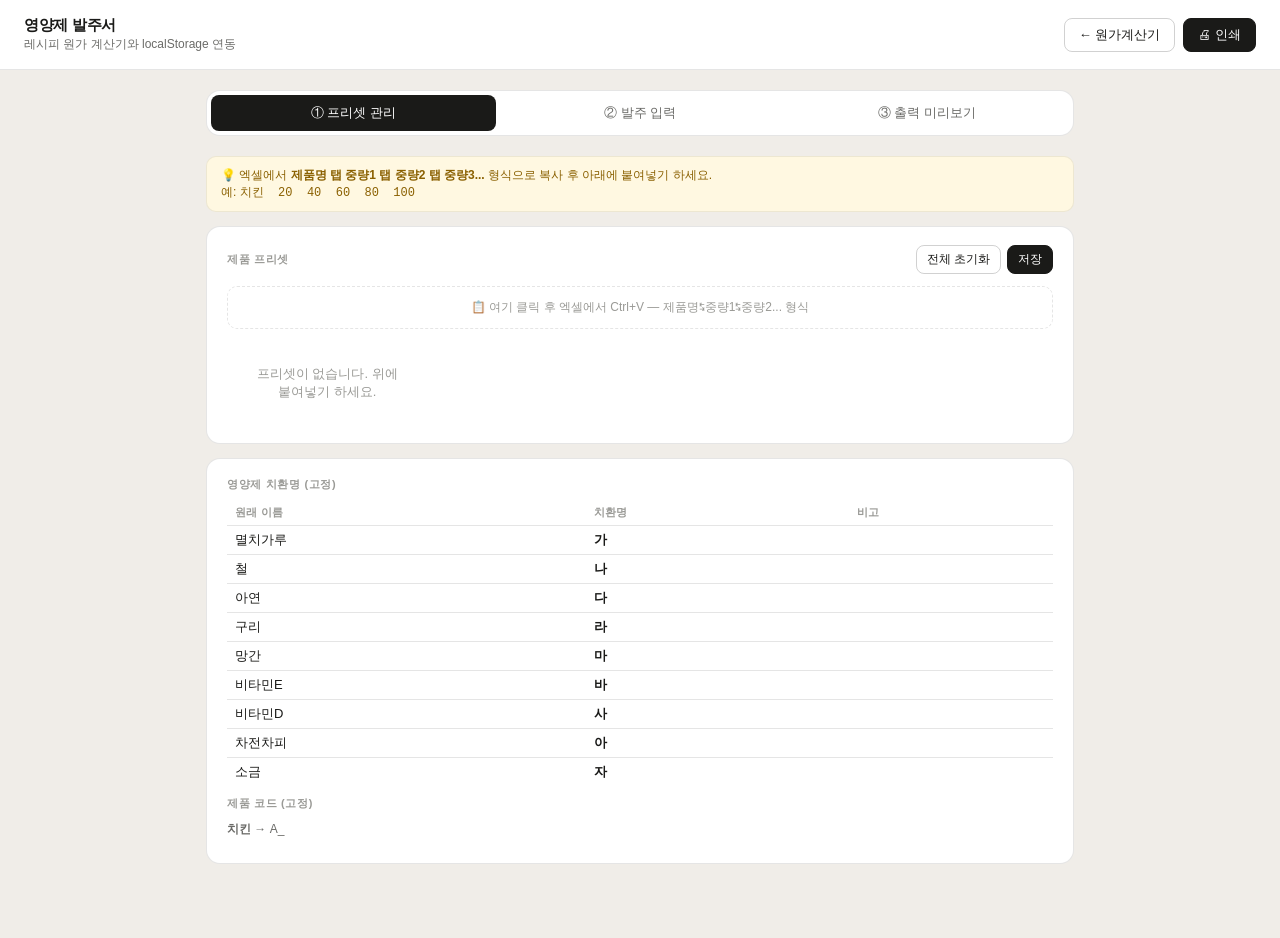
<file: order.html>
<!DOCTYPE html>
<html lang="ko">
<head>
<meta charset="UTF-8">
<meta name="viewport" content="width=device-width, initial-scale=1.0">
<title>영양제 발주서</title>
<style>
  :root {
    --bg:#ffffff;--bg2:#f7f6f3;--bg3:#f0ede8;
    --text:#1a1a18;--text2:#6b6b68;--text3:#9a9a96;
    --border:rgba(0,0,0,0.1);--border2:rgba(0,0,0,0.18);
    --accent:#1a1a18;--accent-text:#ffffff;
    --success-bg:#e8f5ec;--success-text:#1a6e35;
    --warn-bg:#fff8e1;--warn-text:#8a6000;
    --radius:10px;--radius-lg:14px;
  }
  @media(prefers-color-scheme:dark){
    :root{
      --bg:#1c1c1a;--bg2:#252523;--bg3:#2e2e2b;
      --text:#f0ede8;--text2:#a0a09c;--text3:#6a6a66;
      --border:rgba(255,255,255,0.1);--border2:rgba(255,255,255,0.18);
      --accent:#f0ede8;--accent-text:#1c1c1a;
      --success-bg:#0a2e18;--success-text:#4acf7a;
      --warn-bg:#2e2200;--warn-text:#f0c040;
    }
  }
  *{box-sizing:border-box;margin:0;padding:0}
  body{font-family:'Apple SD Gothic Neo','Noto Sans KR',-apple-system,BlinkMacSystemFont,sans-serif;background:var(--bg3);color:var(--text);font-size:14px;min-height:100vh}
  .app-header{background:var(--bg);border-bottom:0.5px solid var(--border);padding:16px 24px;display:flex;align-items:center;justify-content:space-between;position:sticky;top:0;z-index:100}
  .app-title{font-size:15px;font-weight:600;letter-spacing:-.02em}
  .app-sub{font-size:12px;color:var(--text2);margin-top:1px}
  .header-btns{display:flex;gap:8px;align-items:center}
  .btn{padding:7px 14px;border-radius:8px;font-size:13px;cursor:pointer;border:0.5px solid var(--border2);background:transparent;color:var(--text);font-family:inherit}
  .btn:hover{background:var(--bg2)}
  .btn-primary{background:var(--accent);color:var(--accent-text);border-color:var(--accent)}
  .btn-primary:hover{opacity:.85}
  .btn-sm{padding:5px 10px;font-size:12px}
  .btn-danger{color:#c0392b;border-color:rgba(192,57,43,.3)}
  .container{max-width:900px;margin:0 auto;padding:20px 16px 60px}
  .tab-bar{display:flex;background:var(--bg);border:0.5px solid var(--border);border-radius:var(--radius-lg);padding:4px;margin-bottom:20px;gap:2px}
  .tab{flex:1;padding:9px 12px;text-align:center;cursor:pointer;font-size:13px;font-weight:500;color:var(--text2);border-radius:8px;transition:all .15s;user-select:none}
  .tab.active{background:var(--accent);color:var(--accent-text)}
  .card{background:var(--bg);border:0.5px solid var(--border);border-radius:var(--radius-lg);padding:18px 20px;margin-bottom:14px}
  .slabel{font-size:11px;font-weight:600;color:var(--text3);text-transform:uppercase;letter-spacing:.06em;margin-bottom:8px;margin-top:14px}
  .slabel:first-child{margin-top:0}
  table{width:100%;border-collapse:collapse}
  th{font-size:11px;font-weight:600;color:var(--text3);text-align:left;padding:5px 8px;border-bottom:0.5px solid var(--border);letter-spacing:.03em}
  td{padding:5px 8px;border-bottom:0.5px solid var(--border);vertical-align:middle;font-size:13px}
  tr:last-child td{border-bottom:none}
  td input[type="text"],td input[type="number"]{width:100%;background:transparent;border:none;font-size:13px;color:var(--text);outline:none;padding:3px 4px;border-radius:4px;font-family:inherit}
  td input:focus{background:var(--bg2)}
  td input[type="number"]{text-align:right}
  td input[type="checkbox"]{width:15px;height:15px;cursor:pointer;accent-color:var(--accent)}
  .add-row{display:inline-flex;align-items:center;gap:5px;font-size:12px;color:var(--text2);cursor:pointer;padding:6px 4px;border-radius:6px;margin-top:4px}
  .add-row:hover{color:var(--text)}
  .toast{position:fixed;bottom:30px;left:50%;transform:translateX(-50%);background:var(--accent);color:var(--accent-text);padding:10px 22px;border-radius:20px;font-size:13px;font-weight:500;opacity:0;pointer-events:none;transition:opacity .3s;z-index:999;white-space:nowrap}
  .toast.show{opacity:1}
  .empty{color:var(--text3);font-size:13px;padding:24px;text-align:center}
  .info-box{background:var(--warn-bg);color:var(--warn-text);border-radius:var(--radius);padding:10px 14px;font-size:12px;margin-bottom:14px;border:0.5px solid rgba(0,0,0,0.07)}
  .badge{display:inline-block;font-size:11px;padding:2px 8px;border-radius:10px;font-weight:600;background:var(--bg2);color:var(--text2);border:0.5px solid var(--border2)}
  .badge-eggshell{background:#fff3cd;color:#856404;border-color:rgba(133,100,4,.2)}
  select{background:var(--bg2);border:0.5px solid var(--border2);border-radius:8px;color:var(--text);font-size:13px;font-family:inherit;padding:6px 10px;cursor:pointer;outline:none}
  select:focus{border-color:var(--accent)}
  .section-row{display:flex;align-items:center;justify-content:space-between;margin-bottom:12px}
  .paste-zone{border:1.5px dashed var(--border);border-radius:var(--radius);padding:12px;margin-top:8px;font-size:12px;color:var(--text3);text-align:center;cursor:pointer;transition:border-color .15s,background .15s}
  .paste-zone:hover,.paste-zone.drag{border-color:var(--accent);background:var(--bg2);color:var(--text2)}
  .preset-grid{display:grid;grid-template-columns:repeat(auto-fill,minmax(200px,1fr));gap:8px;margin-top:8px}
  .preset-card{background:var(--bg2);border:0.5px solid var(--border);border-radius:var(--radius);padding:10px 12px}
  .preset-card-name{font-size:13px;font-weight:600;margin-bottom:6px;display:flex;align-items:center;justify-content:space-between}
  .preset-weights{font-size:11px;color:var(--text2);line-height:1.6}

  /* ── 발주 입력 탭 ── */
  .order-product-row{background:var(--bg2);border-radius:var(--radius);padding:12px 14px;margin-bottom:10px;border:0.5px solid var(--border)}
  .order-product-header{display:flex;align-items:center;gap:10px;margin-bottom:10px}
  .order-product-name{font-size:14px;font-weight:600}
  .order-sup-grid{display:grid;grid-template-columns:repeat(auto-fill,minmax(160px,1fr));gap:6px}
  .order-sup-item{display:flex;align-items:center;gap:6px;background:var(--bg);border:0.5px solid var(--border);border-radius:7px;padding:6px 8px}
  .order-sup-label{font-size:12px;flex:1}
  .order-sup-input{width:60px;text-align:right;background:transparent;border:none;font-size:13px;font-weight:600;color:var(--text);outline:none;font-family:inherit;padding:0}
  .order-sup-input:focus{background:var(--bg2);border-radius:4px;padding:1px 4px}
  .order-sup-unit{font-size:11px;color:var(--text3)}

  /* ── 인쇄 스타일 ── */
  @media print {
    body{background:white;color:black;font-size:10pt}
    .no-print{display:none!important}
    .print-only{display:block!important}
    .app-header,.tab-bar,.container > .card:not(.print-target){display:none}
    .container{max-width:100%;padding:0;margin:0}
    .print-wrapper{display:block!important;padding:8mm 10mm}
    .print-section{page-break-after:always}
    .print-section:last-child{page-break-after:avoid}
  }
  .print-wrapper{display:none}
  .print-only{display:none}

  /* ── 인쇄 미리보기 공통 ── */
  .preview-box{background:white;color:#111;border:1px solid #ccc;border-radius:6px;padding:12px 14px;font-family:'Apple SD Gothic Neo','Noto Sans KR',sans-serif}
  .preview-title{font-size:13px;font-weight:700;margin-bottom:8px;border-bottom:1.5px solid #111;padding-bottom:4px}
  .preview-sub{font-size:10px;color:#555;margin-bottom:10px}
  .pv-table{width:100%;border-collapse:collapse;font-size:10px}
  .pv-table th{background:#f0f0f0;font-weight:700;padding:3px 5px;border:0.5px solid #bbb;text-align:center;font-size:9px}
  .pv-table td{padding:3px 5px;border:0.5px solid #bbb;text-align:center;vertical-align:middle}
  .pv-table td.left{text-align:left}
  .pv-table tr:nth-child(even) td{background:#fafafa}
  .eg-list{font-size:10px;line-height:1.9}
  .eg-list span{display:inline-block;margin-right:12px}
  .preview-section{margin-bottom:16px}
</style>
</head>
<body>

<header class="app-header no-print">
  <div>
    <div class="app-title">영양제 발주서</div>
    <div class="app-sub">레시피 원가 계산기와 localStorage 연동</div>
  </div>
  <div class="header-btns">
    <button class="btn" onclick="location.href='index.html'">← 원가계산기</button>
    <button class="btn btn-primary" onclick="window.print()">🖨 인쇄</button>
  </div>
</header>

<div class="container">
  <div class="tab-bar no-print" id="tabBar">
    <div class="tab active" data-tab="preset">① 프리셋 관리</div>
    <div class="tab" data-tab="order">② 발주 입력</div>
    <div class="tab" data-tab="preview">③ 출력 미리보기</div>
  </div>

  <!-- ① 프리셋 관리 탭 -->
  <div id="tab-preset">
    <div class="info-box">
      💡 엑셀에서 <b>제품명 탭 중량1 탭 중량2 탭 중량3...</b> 형식으로 복사 후 아래에 붙여넣기 하세요.<br>
      예: <code>치킨&nbsp;&nbsp;20&nbsp;&nbsp;40&nbsp;&nbsp;60&nbsp;&nbsp;80&nbsp;&nbsp;100</code>
    </div>

    <div class="card">
      <div class="section-row">
        <div class="slabel" style="margin:0">제품 프리셋</div>
        <div style="display:flex;gap:6px">
          <button class="btn btn-sm" onclick="clearAllPresets()">전체 초기화</button>
          <button class="btn btn-sm btn-primary" onclick="savePresets()">저장</button>
        </div>
      </div>

      <div class="paste-zone" id="pasteZone" tabindex="0">
        📋 여기 클릭 후 엑셀에서 Ctrl+V — 제품명↹중량1↹중량2... 형식
      </div>

      <div id="presetGrid" class="preset-grid" style="margin-top:12px"></div>
    </div>

    <div class="card">
      <div class="slabel">영양제 치환명 (고정)</div>
      <table>
        <thead><tr><th>원래 이름</th><th>치환명</th><th>비고</th></tr></thead>
        <tbody id="supMapTable"></tbody>
      </table>
      <div style="margin-top:10px">
        <div class="slabel">제품 코드 (고정)</div>
        <div style="font-size:12px;color:var(--text2);line-height:1.8" id="productCodeDesc"></div>
      </div>
    </div>
  </div>

  <!-- ② 발주 입력 탭 -->
  <div id="tab-order" style="display:none">
    <div class="card">
      <div class="section-row">
        <div class="slabel" style="margin:0">부족한 영양제 입력</div>
        <button class="btn btn-sm btn-primary" onclick="generatePreview()">→ 출력 미리보기 생성</button>
      </div>
      <div style="font-size:12px;color:var(--text2);margin-bottom:14px">
        제품별로 부족한 영양제 수량을 입력하세요. 0이면 출력에서 제외됩니다.
      </div>
      <div id="orderArea"></div>
      <div style="margin-top:12px;text-align:right">
        <button class="btn btn-primary" onclick="generatePreview()">→ 출력 미리보기 생성</button>
      </div>
    </div>
  </div>

  <!-- ③ 출력 미리보기 탭 -->
  <div id="tab-preview" style="display:none">
    <div class="card no-print" style="margin-bottom:14px">
      <div style="display:flex;align-items:center;justify-content:space-between">
        <div>
          <div style="font-size:14px;font-weight:600">출력 미리보기</div>
          <div style="font-size:12px;color:var(--text2);margin-top:2px">인쇄 버튼을 누르면 이 내용이 출력됩니다</div>
        </div>
        <button class="btn btn-primary" onclick="window.print()">🖨 인쇄</button>
      </div>
    </div>
    <div id="previewArea"></div>
  </div>
</div>

<!-- 실제 인쇄 영역 (화면에서 숨김, 인쇄시 표시) -->
<div class="print-wrapper" id="printWrapper"></div>

<div class="toast" id="toast"></div>

<script>
// ──────────────────────────────────────────────
// 고정 설정값
// ──────────────────────────────────────────────

// 영양제 치환명: 레시피에 입력된 영양제명 → 치환 코드
const SUP_MAP = {
  '멸치가루': '가',
  '철':       '나',
  '아연':     '다',
  '구리':     '라',
  '망간':     '마',
  '비타민E':  '바',
  '비타민D':  '사',
  '차전차피': '아',
  '소금':     '자',
};

// 난각분 영양제명 (이 이름은 별도 목록으로 분리됨)
const EGGSHELL_NAME = '난각분';

// 제품 코드: 제품명 → 코드 prefix
// 치킨:A, 오리:B, ... 필요에 따라 추가
const PRODUCT_CODE_PREFIX = {
  '치킨': 'A',
  // '오리': 'B',
  // '연어': 'C',
};

// ──────────────────────────────────────────────
// state
// ──────────────────────────────────────────────
let presets = {}; // { 제품명: [20, 40, 60, ...] }
let orderData = {}; // { 제품명: { 중량: { 영양제명: 수량 } } }

function uid() { return Math.random().toString(36).slice(2, 9); }
function esc(s) { return String(s||'').replace(/&/g,'&amp;').replace(/"/g,'&quot;').replace(/</g,'&lt;').replace(/>/g,'&gt;'); }
function showToast(msg) { const t=document.getElementById('toast'); t.textContent=msg; t.classList.add('show'); setTimeout(()=>t.classList.remove('show'),2500); }

// ──────────────────────────────────────────────
// localStorage 연동
// ──────────────────────────────────────────────
function loadFromStorage() {
  // 원가계산기 데이터 (레시피 영양제 목록 참조용)
  try {
    const d = JSON.parse(localStorage.getItem('rcd6') || '{}');
    window.recipeState = d;
  } catch(e) { window.recipeState = {}; }

  // 발주서 자체 데이터
  try {
    const d = JSON.parse(localStorage.getItem('order_data') || '{}');
    presets = d.presets || {};
    orderData = d.orderData || {};
  } catch(e) {}
}

function savePresets() {
  const d = JSON.parse(localStorage.getItem('order_data') || '{}');
  d.presets = presets;
  localStorage.setItem('order_data', JSON.stringify(d));
  showToast('프리셋 저장 완료!');
}

function saveOrderData() {
  const d = JSON.parse(localStorage.getItem('order_data') || '{}');
  d.orderData = orderData;
  localStorage.setItem('order_data', JSON.stringify(d));
}

// ──────────────────────────────────────────────
// 탭 전환
// ──────────────────────────────────────────────
function switchTab(tab) {
  ['preset','order','preview'].forEach(t => {
    document.getElementById('tab-'+t).style.display = t===tab ? 'block' : 'none';
  });
  document.querySelectorAll('.tab').forEach(el => el.classList.toggle('active', el.dataset.tab===tab));
  if (tab === 'order') renderOrderTab();
  if (tab === 'preset') renderPresetGrid();
}
document.getElementById('tabBar').addEventListener('click', e => {
  const t = e.target.dataset.tab;
  if (t) switchTab(t);
});

// ──────────────────────────────────────────────
// 프리셋 탭
// ──────────────────────────────────────────────
function renderPresetGrid() {
  const grid = document.getElementById('presetGrid');
  if (!Object.keys(presets).length) {
    grid.innerHTML = '<div class="empty">프리셋이 없습니다. 위에 붙여넣기 하세요.</div>';
    return;
  }
  grid.innerHTML = Object.entries(presets).map(([name, weights]) => {
    const code = PRODUCT_CODE_PREFIX[name] || '?';
    const weightTags = weights.map((w, i) => {
      const wCode = code + i;
      return `<span style="font-size:11px;background:var(--bg);border:0.5px solid var(--border2);border-radius:4px;padding:1px 6px;margin:1px;display:inline-block">${wCode}: ${w}g</span>`;
    }).join('');
    return `<div class="preset-card">
      <div class="preset-card-name">
        <span>${esc(name)}</span>
        <button class="btn btn-sm btn-danger" onclick="deletePreset('${esc(name)}')">삭제</button>
      </div>
      <div>${weightTags}</div>
    </div>`;
  }).join('');
}

function renderSupMapTable() {
  const tbody = document.getElementById('supMapTable');
  tbody.innerHTML = Object.entries(SUP_MAP).map(([orig, code]) => {
    const isEgg = orig === EGGSHELL_NAME;
    return `<tr>
      <td>${esc(orig)}</td>
      <td style="font-weight:700">${esc(code)}</td>
      <td>${isEgg ? '<span class="badge badge-eggshell">난각분 별도 출력</span>' : ''}</td>
    </tr>`;
  }).join('');

  const desc = document.getElementById('productCodeDesc');
  desc.innerHTML = Object.entries(PRODUCT_CODE_PREFIX).map(([name, code]) => {
    const ws = presets[name] || [];
    const examples = ws.slice(0,4).map((w,i) => `${code}${i}=${w}g`).join(', ');
    return `<div style="margin-bottom:4px"><b>${name}</b> → ${code}_ &nbsp;<span style="color:var(--text3)">${examples}${ws.length>4?'..':''}</span></div>`;
  }).join('') || '<span style="color:var(--text3)">코드 설정 없음</span>';
}

function clearAllPresets() {
  if (!confirm('모든 프리셋을 삭제할까요?')) return;
  presets = {};
  renderPresetGrid();
}

function deletePreset(name) {
  delete presets[name];
  renderPresetGrid();
}

// 붙여넣기 파싱: 제품명\t중량1\t중량2...
function parsePaste(text) {
  const rows = text.trim().split(/\r?\n/);
  const result = {};
  rows.forEach(row => {
    const cols = row.split('\t');
    const name = (cols[0]||'').trim();
    if (!name) return;
    const weights = cols.slice(1).map(c => parseFloat(c.trim().replace(/,/g,''))).filter(n => !isNaN(n) && n > 0);
    if (weights.length) result[name] = weights;
  });
  return result;
}

// paste zone
const pasteZone = document.getElementById('pasteZone');
pasteZone.addEventListener('click', () => pasteZone.focus());
pasteZone.addEventListener('keydown', e => { if (e.key === 'Enter') pasteZone.focus(); });

document.addEventListener('paste', e => {
  // paste zone이 포커스이거나, 프리셋 탭이 활성인 경우
  const activeTab = document.querySelector('.tab.active')?.dataset.tab;
  if (activeTab !== 'preset') return;
  const text = e.clipboardData.getData('text');
  if (!text) return;
  e.preventDefault();
  const parsed = parsePaste(text);
  if (!Object.keys(parsed).length) { showToast('파싱 실패. 형식: 제품명↹중량1↹중량2...'); return; }
  Object.assign(presets, parsed);
  renderPresetGrid();
  showToast(`${Object.keys(parsed).length}개 제품 프리셋 추가`);
});

// ──────────────────────────────────────────────
// 발주 입력 탭
// ──────────────────────────────────────────────
// 레시피에서 영양제 목록 가져오기
function getRecipeSupplements() {
  const sups = new Set();
  (window.recipeState?.products || []).forEach(p => {
    (p.supplements || []).forEach(r => { if (r.name?.trim()) sups.add(r.name.trim()); });
  });
  return Array.from(sups);
}

function renderOrderTab() {
  const area = document.getElementById('orderArea');
  const products = Object.keys(presets);
  if (!products.length) {
    area.innerHTML = '<div class="empty">프리셋을 먼저 등록하세요. (① 프리셋 관리 탭)</div>';
    return;
  }

  const allSups = getRecipeSupplements();
  if (!allSups.length) {
    area.innerHTML = '<div class="empty" style="color:var(--warn-text)">레시피 원가계산기에 영양제가 등록되어 있지 않습니다.<br><a href="index.html" style="color:inherit">→ 원가계산기 바로가기</a></div>';
    return;
  }

  // 난각분 제외한 영양제 (발주서용)
  const nonEggSups = allSups.filter(s => s !== EGGSHELL_NAME);
  const hasEgg = allSups.includes(EGGSHELL_NAME);

  area.innerHTML = products.map(productName => {
    const weights = presets[productName] || [];
    const code = PRODUCT_CODE_PREFIX[productName] || '?';

    return `<div class="order-product-row">
      <div class="order-product-header">
        <span class="order-product-name">${esc(productName)}</span>
        <span class="badge">${code}_</span>
        <span style="font-size:12px;color:var(--text3)">중량별 부족 수량 입력</span>
      </div>
      <div style="overflow-x:auto">
        <table style="min-width:500px">
          <thead>
            <tr>
              <th style="width:100px">영양제</th>
              ${weights.map((w,i) => `<th style="text-align:center;width:70px">${code}${i}<br><span style="font-weight:400;font-size:10px">${w}g</span></th>`).join('')}
            </tr>
          </thead>
          <tbody>
            ${nonEggSups.map(sup => {
              const dispSup = SUP_MAP[sup] || sup;
              return `<tr>
                <td style="font-weight:500">${esc(dispSup)} <span style="font-size:10px;color:var(--text3)">(${esc(sup)})</span></td>
                ${weights.map((w,i) => {
                  const val = orderData[productName]?.[w]?.[sup] || '';
                  return `<td><input type="number" min="0" step="1" placeholder="0"
                    value="${val}"
                    onchange="setOrderVal('${esc(productName)}',${w},'${esc(sup)}',this.value)"
                    style="width:100%;text-align:center;background:transparent;border:none;font-size:13px;font-weight:600;color:var(--text);outline:none;font-family:inherit;padding:2px">
                  </td>`;
                }).join('')}
              </tr>`;
            }).join('')}
            ${hasEgg ? `<tr style="background:var(--warn-bg)">
              <td style="font-weight:600"><span class="badge badge-eggshell">난각분</span></td>
              ${weights.map((w,i) => {
                const val = orderData[productName]?.[w]?.['난각분'] || '';
                return `<td><input type="number" min="0" step="1" placeholder="0"
                  value="${val}"
                  onchange="setOrderVal('${esc(productName)}',${w},'난각분',this.value)"
                  style="width:100%;text-align:center;background:transparent;border:none;font-size:13px;font-weight:600;color:#856404;outline:none;font-family:inherit;padding:2px">
                </td>`;
              }).join('')}
            </tr>` : ''}
          </tbody>
        </table>
      </div>
    </div>`;
  }).join('');
}

function setOrderVal(productName, weight, supName, val) {
  if (!orderData[productName]) orderData[productName] = {};
  if (!orderData[productName][weight]) orderData[productName][weight] = {};
  const n = parseInt(val) || 0;
  if (n > 0) orderData[productName][weight][supName] = n;
  else delete orderData[productName][weight][supName];
  saveOrderData();
}

// ──────────────────────────────────────────────
// 미리보기 & 인쇄 생성
// ──────────────────────────────────────────────
function generatePreview() {
  saveOrderData();

  // 입력된 발주 항목 수집
  // orderData: { 제품명: { 중량: { 영양제명: 수량 } } }

  // 난각분 목록 수집 (제품/영양제명 없이 중량 + 수량만)
  const eggshellRows = []; // { weight, qty }
  // 발주서 항목 수집
  const orderRows = []; // { productName, weight, weightCode, supName, supCode, qty }

  Object.entries(orderData).forEach(([productName, weightMap]) => {
    const code = PRODUCT_CODE_PREFIX[productName] || '?';
    const weights = presets[productName] || [];

    Object.entries(weightMap).forEach(([weightStr, supMap]) => {
      const weight = parseFloat(weightStr);
      const wIdx = weights.indexOf(weight);
      const wCode = wIdx >= 0 ? code + wIdx : code + '?';

      Object.entries(supMap).forEach(([supName, qty]) => {
        if (!qty || qty <= 0) return;
        if (supName === EGGSHELL_NAME) {
          eggshellRows.push({ weight, qty });
        } else {
          const supCode = SUP_MAP[supName] || supName;
          orderRows.push({ productName, weight, weightCode: wCode, supName, supCode, qty });
        }
      });
    });
  });

  // 빈 경우 체크
  if (!eggshellRows.length && !orderRows.length) {
    showToast('입력된 발주 수량이 없습니다.');
    return;
  }

  // ── 미리보기 HTML 생성 ──
  const today = new Date().toLocaleDateString('ko-KR');
  let previewHtml = '';
  let printHtml = '';

  // 난각분 섹션
  if (eggshellRows.length) {
    // 중량 기준으로 합산
    const eggMap = {};
    eggshellRows.forEach(({ weight, qty }) => {
      eggMap[weight] = (eggMap[weight] || 0) + qty;
    });
    const eggRows = Object.entries(eggMap).sort((a,b) => a[0]-b[0]);

    const eggTableRows = eggRows.map(([w, q]) =>
      `<tr><td class="left">난각분 ${w}g</td><td>${q}개</td></tr>`
    ).join('');

    const eggSection = `
      <div class="preview-section">
        <div class="preview-title">【 난각분 발주 목록 】</div>
        <div class="preview-sub">${today} / 제품명 미표기</div>
        <table class="pv-table">
          <thead><tr><th class="left" style="width:60%">규격</th><th>수량</th></tr></thead>
          <tbody>${eggTableRows}</tbody>
        </table>
      </div>`;

    previewHtml += `<div class="preview-box" style="margin-bottom:16px">${eggSection}</div>`;
    printHtml += eggSection;
  }

  // 발주서 섹션 (치환명)
  if (orderRows.length) {
    // 제품코드별로 그룹
    const grouped = {};
    orderRows.forEach(row => {
      const key = row.weightCode;
      if (!grouped[key]) grouped[key] = { weightCode: row.weightCode, productName: row.productName, weight: row.weight, sups: [] };
      grouped[key].sups.push(row);
    });

    const orderTableRows = Object.values(grouped).sort((a,b) => a.weightCode.localeCompare(b.weightCode)).map(g => {
      return g.sups.map((s, i) => `<tr>
        ${i === 0 ? `<td rowspan="${g.sups.length}" style="font-weight:700;background:#f5f5f5">${esc(g.weightCode)}</td>` : ''}
        <td>${esc(s.supCode)}</td>
        <td>${s.qty}</td>
      </tr>`).join('');
    }).join('');

    const orderSection = `
      <div class="preview-section">
        <div class="preview-title">【 영양제 발주서 】</div>
        <div class="preview-sub">${today} / 제품 코드 및 영양제 치환명 사용</div>
        <div class="preview-sub" style="margin-bottom:6px">
          ${Object.entries(SUP_MAP).filter(([k]) => k !== EGGSHELL_NAME).map(([k,v]) => `${v}=${k}`).join('&nbsp;&nbsp;')}
        </div>
        <table class="pv-table">
          <thead><tr><th style="width:80px">제품코드</th><th style="width:60px">영양제</th><th style="width:60px">수량</th></tr></thead>
          <tbody>${orderTableRows}</tbody>
        </table>
      </div>`;

    previewHtml += `<div class="preview-box">${orderSection}</div>`;
    printHtml += orderSection;
  }

  document.getElementById('previewArea').innerHTML = previewHtml;
  document.getElementById('printWrapper').innerHTML = `<div class="print-wrapper" style="display:block">${printHtml}</div>`;

  switchTab('preview');
}

// ──────────────────────────────────────────────
// 초기화
// ──────────────────────────────────────────────
loadFromStorage();
renderPresetGrid();
renderSupMapTable();
</script>
</body>
</html>
</file>
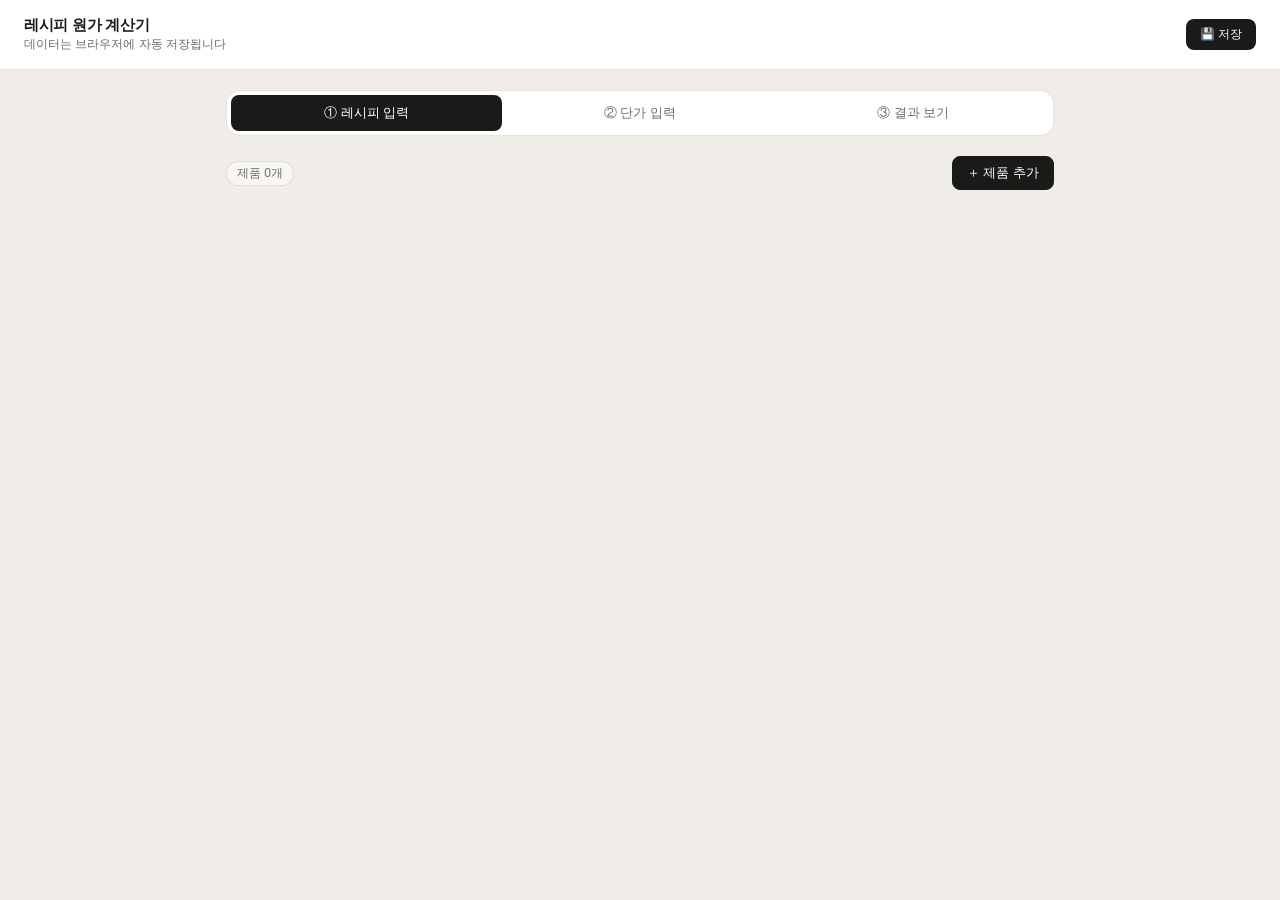
<file: recipe-calculator-paste-enabled.html>
<!DOCTYPE html>
<html lang="ko">
<head>
<meta charset="UTF-8">
<meta name="viewport" content="width=device-width, initial-scale=1.0">
<title>레시피 원가 계산기</title>
<style>
  :root {
    --bg:#ffffff;--bg2:#f7f6f3;--bg3:#f0ede8;
    --text:#1a1a18;--text2:#6b6b68;--text3:#9a9a96;
    --border:rgba(0,0,0,0.1);--border2:rgba(0,0,0,0.18);
    --accent:#1a1a18;--accent-text:#ffffff;
    --info-bg:#e8f0fb;--info-text:#1a4fa0;
    --success-bg:#e8f5ec;--success-text:#1a6e35;
    --radius:10px;--radius-lg:14px;
  }
  @media(prefers-color-scheme:dark){
    :root{
      --bg:#1c1c1a;--bg2:#252523;--bg3:#2e2e2b;
      --text:#f0ede8;--text2:#a0a09c;--text3:#6a6a66;
      --border:rgba(255,255,255,0.1);--border2:rgba(255,255,255,0.18);
      --accent:#f0ede8;--accent-text:#1c1c1a;
      --info-bg:#0f2a50;--info-text:#7aabf0;
      --success-bg:#0a2e18;--success-text:#4acf7a;
    }
  }
  *{box-sizing:border-box;margin:0;padding:0}
  body{font-family:'Apple SD Gothic Neo','Noto Sans KR',-apple-system,BlinkMacSystemFont,sans-serif;background:var(--bg3);color:var(--text);font-size:14px;min-height:100vh}
  .app-header{background:var(--bg);border-bottom:0.5px solid var(--border);padding:16px 24px;display:flex;align-items:center;justify-content:space-between;position:sticky;top:0;z-index:100}
  .app-title{font-size:15px;font-weight:600;letter-spacing:-.02em}
  .app-sub{font-size:12px;color:var(--text2);margin-top:1px}
  .save-btn{padding:7px 14px;background:var(--accent);color:var(--accent-text);border:none;border-radius:8px;font-size:12px;font-weight:500;cursor:pointer}
  .save-btn:hover{opacity:.85}
  .container{max-width:860px;margin:0 auto;padding:20px 16px 60px}
  .tab-bar{display:flex;background:var(--bg);border:0.5px solid var(--border);border-radius:var(--radius-lg);padding:4px;margin-bottom:20px;gap:2px}
  .tab{flex:1;padding:9px 12px;text-align:center;cursor:pointer;font-size:13px;font-weight:500;color:var(--text2);border-radius:8px;transition:all .15s;user-select:none}
  .tab.active{background:var(--accent);color:var(--accent-text)}
  .card{background:var(--bg);border:0.5px solid var(--border);border-radius:var(--radius-lg);padding:18px 20px;margin-bottom:14px}
  .card-header{display:flex;align-items:center;justify-content:space-between;margin-bottom:14px}
  .product-name-input{font-size:15px;font-weight:600;border:none;outline:none;background:transparent;color:var(--text);width:60%;letter-spacing:-.02em;font-family:inherit}
  .product-name-input::placeholder{color:var(--text3);font-weight:400}
  .slabel{font-size:11px;font-weight:600;color:var(--text3);text-transform:uppercase;letter-spacing:.06em;margin-bottom:8px;margin-top:14px}
  table{width:100%;border-collapse:collapse}
  th{font-size:11px;font-weight:600;color:var(--text3);text-align:left;padding:5px 8px;border-bottom:0.5px solid var(--border);letter-spacing:.03em}
  td{padding:4px 6px;border-bottom:0.5px solid var(--border);vertical-align:middle}
  tr:last-child td{border-bottom:none}
  td input[type="text"],td input[type="number"]{width:100%;background:transparent;border:none;font-size:13px;color:var(--text);outline:none;padding:3px 4px;border-radius:4px;font-family:inherit}
  td input:focus{background:var(--bg2)}
  td input[type="number"]{text-align:right}
  td input[type="checkbox"]{width:15px;height:15px;cursor:pointer;accent-color:var(--accent)}
  .add-row{display:inline-flex;align-items:center;gap:5px;font-size:12px;color:var(--text2);cursor:pointer;padding:6px 4px;border-radius:6px;margin-top:4px}
  .add-row:hover{color:var(--text)}
  .btn{padding:7px 14px;border-radius:8px;font-size:13px;cursor:pointer;border:0.5px solid var(--border2);background:transparent;color:var(--text);font-family:inherit}
  .btn:hover{background:var(--bg2)}
  .btn-primary{background:var(--accent);color:var(--accent-text);border-color:var(--accent)}
  .btn-primary:hover{opacity:.85}
  .btn-danger{color:#c0392b;border-color:rgba(192,57,43,.3);font-size:12px;padding:4px 10px}
  .top-bar{display:flex;justify-content:space-between;align-items:center;margin-bottom:14px}
  .count-badge{font-size:12px;color:var(--text2);background:var(--bg2);border-radius:20px;padding:3px 10px;border:0.5px solid var(--border)}
  .empty{color:var(--text3);font-size:13px;padding:24px;text-align:center}
  .chip{display:inline-flex;align-items:center;padding:6px 14px;border-radius:20px;border:0.5px solid var(--border2);font-size:13px;margin:4px;cursor:pointer;background:transparent;color:var(--text);font-family:inherit;transition:all .12s;user-select:none}
  .chip.selected{background:var(--accent);color:var(--accent-text);border-color:var(--accent)}
  .toast{position:fixed;bottom:30px;left:50%;transform:translateX(-50%);background:var(--accent);color:var(--accent-text);padding:10px 22px;border-radius:20px;font-size:13px;font-weight:500;opacity:0;pointer-events:none;transition:opacity .3s;z-index:999;white-space:nowrap}
  .toast.show{opacity:1}

  /* 결과 카드 */
  .rcard{background:var(--bg);border:0.5px solid var(--border);border-radius:var(--radius-lg);margin-bottom:16px;overflow:hidden}
  .rcard-head{padding:14px 18px 12px;border-bottom:0.5px solid var(--border)}
  .rcard-name{font-size:15px;font-weight:600;letter-spacing:-.02em;margin-bottom:10px}
  .unit-ctrl{display:flex;align-items:center;gap:8px;flex-wrap:wrap}
  .unit-ctrl-label{font-size:12px;color:var(--text2);flex-shrink:0}
  .unit-select{background:var(--bg2);border:0.5px solid var(--border2);border-radius:8px;color:var(--text);font-size:13px;font-family:inherit;padding:6px 10px;cursor:pointer;outline:none;flex-shrink:0;max-width:210px}
  .unit-select:focus{border-color:var(--accent)}
  .unit-input-wrap{display:flex;align-items:center;gap:4px;background:var(--bg2);border:0.5px solid var(--border2);border-radius:8px;padding:4px 10px}
  .unit-input-wrap:focus-within{border-color:var(--accent)}
  .unit-weight-input{width:80px;background:transparent;border:none;font-size:15px;font-weight:600;color:var(--text);font-family:inherit;outline:none;text-align:right;padding:2px 0}
  .unit-weight-unit{font-size:12px;color:var(--text2);flex-shrink:0}
  .ratio-badge{font-size:12px;padding:3px 10px;border-radius:20px;background:var(--info-bg);color:var(--info-text);font-weight:600;flex-shrink:0;min-width:52px;text-align:center}

  /* 결과 테이블 */
  .rcard-body{padding:4px 18px 12px}
  .rt{width:100%;border-collapse:collapse;margin-top:8px}
  .rt th{font-size:11px;font-weight:600;color:var(--text3);letter-spacing:.04em;padding:5px 8px 8px;border-bottom:0.5px solid var(--border);text-align:left}
  .rt th.num{text-align:right}
  .rt td{padding:7px 8px;border-bottom:0.5px solid var(--border);font-size:13px;vertical-align:middle}
  .rt tr:last-child td{border-bottom:none}
  .rt td.num{text-align:right}
  .rt td.wt{text-align:right;font-weight:500}
  .rt td.cost{text-align:right;font-weight:600}
  .rt td.cost-na{text-align:right;color:var(--text3)}
  .rt tr.subtotal td{background:var(--bg2);font-weight:600;border-top:0.5px solid var(--border2)}
  .tkind{display:inline-block;font-size:10px;padding:1px 6px;border-radius:5px;margin-left:5px;font-weight:500;vertical-align:middle}
  .k-ing{background:var(--bg2);color:var(--text2)}
  .k-sup{background:var(--success-bg);color:var(--success-text)}
  .k-unit{background:var(--info-bg);color:var(--info-text)}

  /* 결과 푸터 */
  .rcard-foot{padding:10px 18px 12px;background:var(--bg2);border-top:0.5px solid var(--border);display:flex;justify-content:flex-end;align-items:center;gap:28px}
  .foot-desc{flex:1;font-size:12px;color:var(--text2)}
  .foot-item{text-align:right}
  .foot-label{font-size:11px;color:var(--text3);margin-bottom:2px}
  .foot-val{font-size:18px;font-weight:700;letter-spacing:-.03em}

  /* 전체 합계 */
  .grand{background:var(--bg);border:1.5px solid var(--border2);border-radius:var(--radius-lg);padding:18px 20px;margin-top:20px}
  .grand-title{font-size:11px;font-weight:600;color:var(--text2);margin-bottom:14px;text-transform:uppercase;letter-spacing:.06em}
  .grand-grid{display:grid;grid-template-columns:1fr 1fr;gap:12px}
  .metric{background:var(--bg2);border-radius:var(--radius);padding:14px 16px;text-align:center}
  .metric-label{font-size:12px;color:var(--text2);margin-bottom:5px}
  .metric-value{font-size:24px;font-weight:600;letter-spacing:-.03em}

  @media(max-width:540px){
    .container{padding:14px 10px 60px}
    .metric-value{font-size:20px}
    .unit-ctrl{gap:6px}
  }
</style>
</head>
<body>

<header class="app-header">
  <div>
    <div class="app-title">레시피 원가 계산기</div>
    <div class="app-sub">데이터는 브라우저에 자동 저장됩니다</div>
  </div>
  <button class="save-btn" onclick="saveData()">💾 저장</button>
</header>

<div class="container">
  <div class="tab-bar" id="tabBar">
    <div class="tab active" data-tab="recipe">① 레시피 입력</div>
    <div class="tab" data-tab="price">② 단가 입력</div>
    <div class="tab" data-tab="result">③ 결과 보기</div>
  </div>

  <div id="tab-recipe">
    <div class="top-bar">
      <span class="count-badge">제품 <span id="productCount">0</span>개</span>
      <button class="btn btn-primary" onclick="addProduct()">＋ 제품 추가</button>
    </div>
    <div id="productList"></div>
  </div>

  <div id="tab-price" style="display:none">
    <div class="card">
      <div class="slabel" style="margin-top:0">원료 단가</div>
      <table>
        <thead><tr><th>원료명</th><th style="text-align:right">단위 (g)</th><th style="text-align:right">단가 (원)</th></tr></thead>
        <tbody id="ingredientPriceTable"></tbody>
      </table>
      <div id="ingredientPriceEmpty" class="empty" style="padding:16px">레시피 탭에서 원료를 먼저 입력해주세요.</div>
    </div>
    <div class="card">
      <div class="slabel" style="margin-top:0">영양제 단가</div>
      <table>
        <thead><tr><th>영양제명</th><th style="text-align:right">단위 (g)</th><th style="text-align:right">단가 (원)</th></tr></thead>
        <tbody id="supplementPriceTable"></tbody>
      </table>
      <div id="supplementPriceEmpty" class="empty" style="padding:16px">레시피 탭에서 영양제를 먼저 입력해주세요.</div>
    </div>
  </div>

  <div id="tab-result" style="display:none">
    <div class="card">
      <div class="slabel" style="margin-top:0">제품 선택 <span style="font-size:11px;color:var(--text3);text-transform:none;font-weight:400;letter-spacing:0">(복수 선택 가능)</span></div>
      <div id="productChips"></div>
    </div>
    <div id="resultArea"></div>
  </div>
</div>

<div class="toast" id="toast"></div>

<script>
let state={products:[],prices:{},selectedProducts:[]};

function uid(){return Math.random().toString(36).slice(2,9)}
function esc(s){return String(s).replace(/&/g,'&amp;').replace(/"/g,'&quot;').replace(/</g,'&lt;').replace(/>/g,'&gt;')}
function fmt(n){const v=Math.round(n*100)/100;return v%1===0?v.toLocaleString():v.toLocaleString(undefined,{minimumFractionDigits:0,maximumFractionDigits:2})}
function showToast(msg){const t=document.getElementById('toast');t.textContent=msg;t.classList.add('show');setTimeout(()=>t.classList.remove('show'),2000)}

function saveData(){collectAllInputs();localStorage.setItem('rcd5',JSON.stringify(state));showToast('저장 완료!')}
function loadData(){try{const d=JSON.parse(localStorage.getItem('rcd5')||'{}');state.products=d.products||[];state.prices=d.prices||{};state.selectedProducts=d.selectedProducts||[]}catch(e){}}

function collectAllInputs(){
  state.products.forEach(p=>{
    const el=document.getElementById('pname-'+p.id);if(el)p.name=el.value;
    p.ingredients.forEach(r=>{
      const nm=document.getElementById('ing-name-'+r.id),wt=document.getElementById('ing-wt-'+r.id),ck=document.getElementById('ing-ck-'+r.id);
      if(nm)r.name=nm.value;if(wt)r.weight=parseFloat(wt.value)||0;if(ck)r.isUnit=ck.checked;
    });
    p.supplements.forEach(r=>{
      const nm=document.getElementById('sup-name-'+r.id),wt=document.getElementById('sup-wt-'+r.id);
      if(nm)r.name=nm.value;if(wt)r.weight=parseFloat(wt.value)||0;
    });
  });
  collectPrices();
}
function collectPrices(){
  document.querySelectorAll('#ingredientPriceTable tr[data-name],#supplementPriceTable tr[data-name]').forEach(tr=>{
    const nm=tr.dataset.name;
    if(!state.prices[nm])state.prices[nm]={};
    state.prices[nm].unit=parseFloat(tr.querySelector('.unit-inp')?.value)||0;
    state.prices[nm].price=parseFloat(tr.querySelector('.price-inp')?.value)||0;
  });
}

function addProduct(){collectAllInputs();state.products.push({id:uid(),name:'',ingredients:[],supplements:[]});renderProducts();syncPriceTab()}
function removeProduct(id){collectAllInputs();state.products=state.products.filter(p=>p.id!==id);renderProducts();syncPriceTab()}
function addIngredient(pid,type,count=1){
  collectAllInputs();
  const p=state.products.find(p=>p.id===pid);if(!p)return;
  const arr=type==='ing'?p.ingredients:p.supplements;
  for(let i=0;i<count;i++)arr.push({id:uid(),name:'',weight:0,isUnit:false});
  renderProducts();syncPriceTab();
}
function ensureRows(pid,type,count){
  const p=state.products.find(p=>p.id===pid);if(!p)return;
  const arr=type==='ing'?p.ingredients:p.supplements;
  while(arr.length<count)arr.push({id:uid(),name:'',weight:0,isUnit:false});
}
function parsePasteBoolean(value){
  const v=String(value||'').trim().toLowerCase();
  return ['true','1','y','yes','o','ok','checked','check','v','✓'].includes(v);
}
function handleGridPaste(e){
  const target=e.target;
  if(!target || target.tagName!=='INPUT')return;
  const table=target.dataset.table;
  const pid=target.dataset.productId;
  const rowIndex=parseInt(target.dataset.rowIndex||'',10);
  const colIndex=parseInt(target.dataset.colIndex||'',10);
  if(!table || !pid || Number.isNaN(rowIndex) || Number.isNaN(colIndex))return;

  const raw=e.clipboardData?.getData('text/plain');
  if(!raw || !raw.includes('	') && !raw.includes('
'))return;

  e.preventDefault();
  collectAllInputs();

  const rows=raw.replace(/
/g,'').split('
').filter((_,i,arr)=>!(i===arr.length-1 && arr[i]==='')).map(line=>line.split('	'));
  if(!rows.length)return;

  const type=table==='ingredients'?'ing':'sup';
  const colCount=table==='ingredients'?3:2;
  ensureRows(pid,type,rowIndex+rows.length);
  const p=state.products.find(x=>x.id===pid);if(!p)return;
  const arr=type==='ing'?p.ingredients:p.supplements;

  rows.forEach((cols,rOffset)=>{
    const row=arr[rowIndex+rOffset];
    if(!row)return;
    cols.forEach((value,cOffset)=>{
      const col=colIndex+cOffset;
      if(col>=colCount)return;
      if(type==='ing'){
        if(col===0)row.name=value.trim();
        else if(col===1)row.weight=parseFloat(String(value).replace(/,/g,''))||0;
        else if(col===2)row.isUnit=parsePasteBoolean(value);
      }else{
        if(col===0)row.name=value.trim();
        else if(col===1)row.weight=parseFloat(String(value).replace(/,/g,''))||0;
      }
    });
  });

  renderProducts();
  syncPriceTab();
  showToast(`붙여넣기 완료 (${rows.length}행)`);
}
function removeRow(pid,type,rid){
  collectAllInputs();
  const p=state.products.find(p=>p.id===pid);if(!p)return;
  const arr=type==='ing'?p.ingredients:p.supplements;
  arr.splice(arr.findIndex(r=>r.id===rid),1);
  renderProducts();syncPriceTab();
}

function renderProducts(){
  document.getElementById('productCount').textContent=state.products.length;
  const el=document.getElementById('productList');
  if(!state.products.length){el.innerHTML='<div class="empty">제품을 추가해주세요.</div>';return}
  el.innerHTML=state.products.map(p=>`
    <div class="card">
      <div class="card-header">
        <input id="pname-${p.id}" class="product-name-input" value="${esc(p.name)}" placeholder="제품명 입력">
        <button class="btn btn-danger" onclick="removeProduct('${p.id}')">삭제</button>
      </div>
      <div class="slabel" style="margin-top:0">원료</div>
      <table>
        <thead><tr><th>원료명</th><th style="text-align:right;width:100px">레시피 무게 (g)</th><th style="text-align:center;width:64px">생산단위</th><th style="width:28px"></th></tr></thead>
        <tbody>${p.ingredients.map((r,idx)=>`<tr>
          <td><input type="text" id="ing-name-${r.id}" value="${esc(r.name)}" placeholder="원료명" data-table="ingredients" data-product-id="${p.id}" data-row-index="${idx}" data-col-index="0"></td>
          <td><input type="number" id="ing-wt-${r.id}" value="${r.weight||''}" placeholder="0" min="0" data-table="ingredients" data-product-id="${p.id}" data-row-index="${idx}" data-col-index="1"></td>
          <td style="text-align:center"><input type="checkbox" id="ing-ck-${r.id}" ${r.isUnit?'checked':''} data-table="ingredients" data-product-id="${p.id}" data-row-index="${idx}" data-col-index="2"></td>
          <td><span style="cursor:pointer;color:var(--text3);font-size:16px" onclick="removeRow('${p.id}','ing','${r.id}')">×</span></td>
        </tr>`).join('')}</tbody>
      </table>
      <div class="add-row" onclick="addIngredient('${p.id}','ing')">＋ 원료 추가</div>
      <div class="slabel">영양제</div>
      <table>
        <thead><tr><th>영양제명</th><th style="text-align:right;width:100px">레시피 무게 (g)</th><th style="width:28px"></th></tr></thead>
        <tbody>${p.supplements.map((r,idx)=>`<tr>
          <td><input type="text" id="sup-name-${r.id}" value="${esc(r.name)}" placeholder="영양제명" data-table="supplements" data-product-id="${p.id}" data-row-index="${idx}" data-col-index="0"></td>
          <td><input type="number" id="sup-wt-${r.id}" value="${r.weight||''}" placeholder="0" min="0" data-table="supplements" data-product-id="${p.id}" data-row-index="${idx}" data-col-index="1"></td>
          <td><span style="cursor:pointer;color:var(--text3);font-size:16px" onclick="removeRow('${p.id}','sup','${r.id}')">×</span></td>
        </tr>`).join('')}</tbody>
      </table>
      <div class="add-row" onclick="addIngredient('${p.id}','sup')">＋ 영양제 추가</div>
    </div>`).join('');
}

function syncPriceTab(){
  collectAllInputs();
  const ing=new Set(),sup=new Set();
  state.products.forEach(p=>{
    p.ingredients.forEach(r=>{if(r.name.trim())ing.add(r.name.trim())});
    p.supplements.forEach(r=>{if(r.name.trim())sup.add(r.name.trim())});
  });
  const renderRows=(names,tbodyId,emptyId)=>{
    const tbody=document.getElementById(tbodyId),empty=document.getElementById(emptyId);
    if(!names.size){tbody.innerHTML='';empty.style.display='block';return}
    empty.style.display='none';
    tbody.innerHTML=Array.from(names).map(nm=>{
      const ex=state.prices[nm]||{};
      return`<tr data-name="${esc(nm)}">
        <td style="font-weight:500">${esc(nm)}</td>
        <td><input class="unit-inp" type="number" value="${ex.unit||''}" placeholder="1000" min="0" style="text-align:right"></td>
        <td><input class="price-inp" type="number" value="${ex.price||''}" placeholder="0" min="0" style="text-align:right"></td>
      </tr>`;
    }).join('');
  };
  renderRows(ing,'ingredientPriceTable','ingredientPriceEmpty');
  renderRows(sup,'supplementPriceTable','supplementPriceEmpty');
}

function switchTab(tab){
  collectAllInputs();
  ['recipe','price','result'].forEach(t=>{document.getElementById('tab-'+t).style.display=t===tab?'block':'none'});
  document.querySelectorAll('.tab').forEach(el=>el.classList.toggle('active',el.dataset.tab===tab));
  if(tab==='price')syncPriceTab();
  if(tab==='result')renderResultTab();
}
document.getElementById('tabBar').addEventListener('click',e=>{const t=e.target.dataset.tab;if(t)switchTab(t)});
document.getElementById('productList').addEventListener('paste',handleGridPaste);

function renderResultTab(){
  collectAllInputs();
  const named=state.products.filter(p=>p.name.trim());
  document.getElementById('productChips').innerHTML=named.length
    ?named.map(p=>`<button class="chip ${state.selectedProducts.includes(p.id)?'selected':''}" onclick="toggleProduct('${p.id}')">${esc(p.name)}</button>`).join('')
    :'<span class="empty" style="padding:8px 0;display:block">등록된 제품이 없습니다.</span>';
  buildResultCards();
}
function toggleProduct(pid){
  const idx=state.selectedProducts.indexOf(pid);
  if(idx>-1)state.selectedProducts.splice(idx,1);else state.selectedProducts.push(pid);
  renderResultTab();
}

function buildResultCards(){
  const area=document.getElementById('resultArea');
  if(!state.selectedProducts.length){area.innerHTML='';return}
  area.innerHTML=state.selectedProducts.map(pid=>{
    const p=state.products.find(x=>x.id===pid);if(!p)return'';
    const unitIngs=p.ingredients.filter(r=>r.isUnit&&r.name.trim()&&r.weight>0);
    const hasUnit=unitIngs.length>0;
    const unitOpts=hasUnit
      ?unitIngs.map(r=>`<option value="${r.id}" data-base="${r.weight}">${esc(r.name)} (기준 ${r.weight}g)</option>`).join(''):'';
    const unitCtrl=hasUnit?`
      <div class="unit-ctrl">
        <span class="unit-ctrl-label">생산 단위 원료</span>
        <select class="unit-select" id="usel-${pid}" onchange="onUnitChange('${pid}')">${unitOpts}</select>
        <div class="unit-input-wrap">
          <input class="unit-weight-input" type="number" id="uwt-${pid}" value="" placeholder="0" min="0" step="0.1" oninput="updateCard('${pid}')">
          <span class="unit-weight-unit">g</span>
        </div>
        <span class="ratio-badge" id="uratio-${pid}">× —</span>
      </div>`
      :`<span style="font-size:12px;color:var(--text3)">생산단위 원료 미설정 — 레시피 1배치 기준</span>`;
    return`<div class="rcard" id="rcard-${pid}">
      <div class="rcard-head">
        <div class="rcard-name">${esc(p.name)}</div>
        ${unitCtrl}
      </div>
      <div class="rcard-body" id="rbody-${pid}"></div>
      <div class="rcard-foot" id="rfoot-${pid}"></div>
    </div>`;
  }).join('')+`<div class="grand" id="grand"></div>`;
  state.selectedProducts.forEach(pid=>updateCard(pid));
}

function onUnitChange(pid){
  const sel=document.getElementById('usel-'+pid),wt=document.getElementById('uwt-'+pid);
  if(sel&&wt){const base=parseFloat(sel.selectedOptions[0]?.dataset.base)||0;wt.placeholder=base>0?String(base):'0'}
  updateCard(pid);
}

function getRatio(pid){
  const p=state.products.find(x=>x.id===pid);if(!p)return{ratio:1,baseW:0,inputW:0,unitName:'',hasInput:false};
  const unitIngs=p.ingredients.filter(r=>r.isUnit&&r.name.trim()&&r.weight>0);
  if(!unitIngs.length)return{ratio:1,baseW:0,inputW:0,unitName:'',hasInput:false};
  const sel=document.getElementById('usel-'+pid),wtEl=document.getElementById('uwt-'+pid);
  const selId=sel?.value,inputW=parseFloat(wtEl?.value)||0;
  const selIng=p.ingredients.find(r=>r.id===selId);
  if(!selIng||selIng.weight<=0)return{ratio:1,baseW:0,inputW:0,unitName:'',hasInput:false};
  if(inputW<=0)return{ratio:1,baseW:selIng.weight,inputW:0,unitName:selIng.name,hasInput:false};
  return{ratio:inputW/selIng.weight,baseW:selIng.weight,inputW,unitName:selIng.name,hasInput:true};
}

function updateCard(pid){
  const p=state.products.find(x=>x.id===pid);if(!p)return;
  const{ratio,baseW,inputW,unitName,hasInput}=getRatio(pid);

  const rb=document.getElementById('uratio-'+pid);
  if(rb)rb.textContent=hasInput?`× ${fmt(ratio)}`:'× —';

  const allRows=[
    ...p.ingredients.map(r=>({...r,kind:'ing'})),
    ...p.supplements.map(r=>({...r,kind:'sup'}))
  ].filter(r=>r.name.trim()&&r.weight>0);

  let totalW=0,totalC=0;
  const rows=allRows.map(r=>{
    const scaledW=r.weight*ratio;
    const pd=state.prices[r.name]||{};
    const hasPrice=pd.unit>0&&pd.price>0;
    const cost=hasPrice?(scaledW/pd.unit)*pd.price:0;
    totalW+=scaledW;totalC+=cost;
    const kindBadge=r.kind==='ing'
      ?`<span class="tkind ${r.isUnit?'k-unit':'k-ing'}">${r.isUnit?'생산단위':'원료'}</span>`
      :`<span class="tkind k-sup">영양제</span>`;
    const costCell=hasPrice
      ?`<td class="cost">${Math.round(cost).toLocaleString()}원</td>`
      :`<td class="cost-na">미입력</td>`;
    return`<tr>
      <td>${esc(r.name)}${kindBadge}</td>
      <td class="wt">${fmt(scaledW)}g</td>
      ${costCell}
    </tr>`;
  }).join('');

  document.getElementById('rbody-'+pid).innerHTML=`
    <table class="rt">
      <thead><tr><th>원료 / 영양제</th><th class="num">중량</th><th class="num">원가</th></tr></thead>
      <tbody>
        ${rows||'<tr><td colspan="3" style="color:var(--text3);font-size:12px;padding:12px 6px">입력된 원료가 없습니다.</td></tr>'}
        <tr class="subtotal">
          <td>합계</td>
          <td class="num">${fmt(totalW)}g</td>
          <td class="num">${Math.round(totalC).toLocaleString()}원</td>
        </tr>
      </tbody>
    </table>`;

  const footDesc=hasInput
    ?`${esc(unitName)} ${fmt(inputW)}g 입력 (기준 ${fmt(baseW)}g → × ${fmt(ratio)})`
    :unitName?`${esc(unitName)} 중량 입력 전 — 레시피 기준`:'레시피 1배치 기준';

  document.getElementById('rfoot-'+pid).innerHTML=`
    <div class="foot-desc">${footDesc}</div>
    <div class="foot-item"><div class="foot-label">총 중량</div><div class="foot-val">${fmt(totalW)}g</div></div>
    <div class="foot-item"><div class="foot-label">총 원가</div><div class="foot-val">${Math.round(totalC).toLocaleString()}원</div></div>`;

  updateGrand();
}

function updateGrand(){
  let gW=0,gC=0;
  state.selectedProducts.forEach(pid=>{
    const p=state.products.find(x=>x.id===pid);if(!p)return;
    const{ratio}=getRatio(pid);
    [...p.ingredients,...p.supplements].forEach(r=>{
      if(!r.name.trim()||r.weight<=0)return;
      const sw=r.weight*ratio;gW+=sw;
      const pd=state.prices[r.name]||{};
      if(pd.unit>0&&pd.price>0)gC+=(sw/pd.unit)*pd.price;
    });
  });
  const el=document.getElementById('grand');if(!el)return;
  el.innerHTML=`
    <div class="grand-title">전체 합계 (선택 제품)</div>
    <div class="grand-grid">
      <div class="metric"><div class="metric-label">총 중량</div><div class="metric-value">${fmt(gW)}g</div></div>
      <div class="metric"><div class="metric-label">총 원가</div><div class="metric-value">${Math.round(gC).toLocaleString()}원</div></div>
    </div>`;
}

loadData();
renderProducts();
syncPriceTab();
window.addEventListener('beforeunload',()=>{collectAllInputs();localStorage.setItem('rcd5',JSON.stringify(state))});
</script>
</body>
</html>

<script>
/* 기존 코드 (그대로) */
</script>

<script type="module">
/* 내가 아까 준 Firebase 코드 붙이기 */
/* + 방금 복사한 firebaseConfig 넣기 */
</script>
</file>
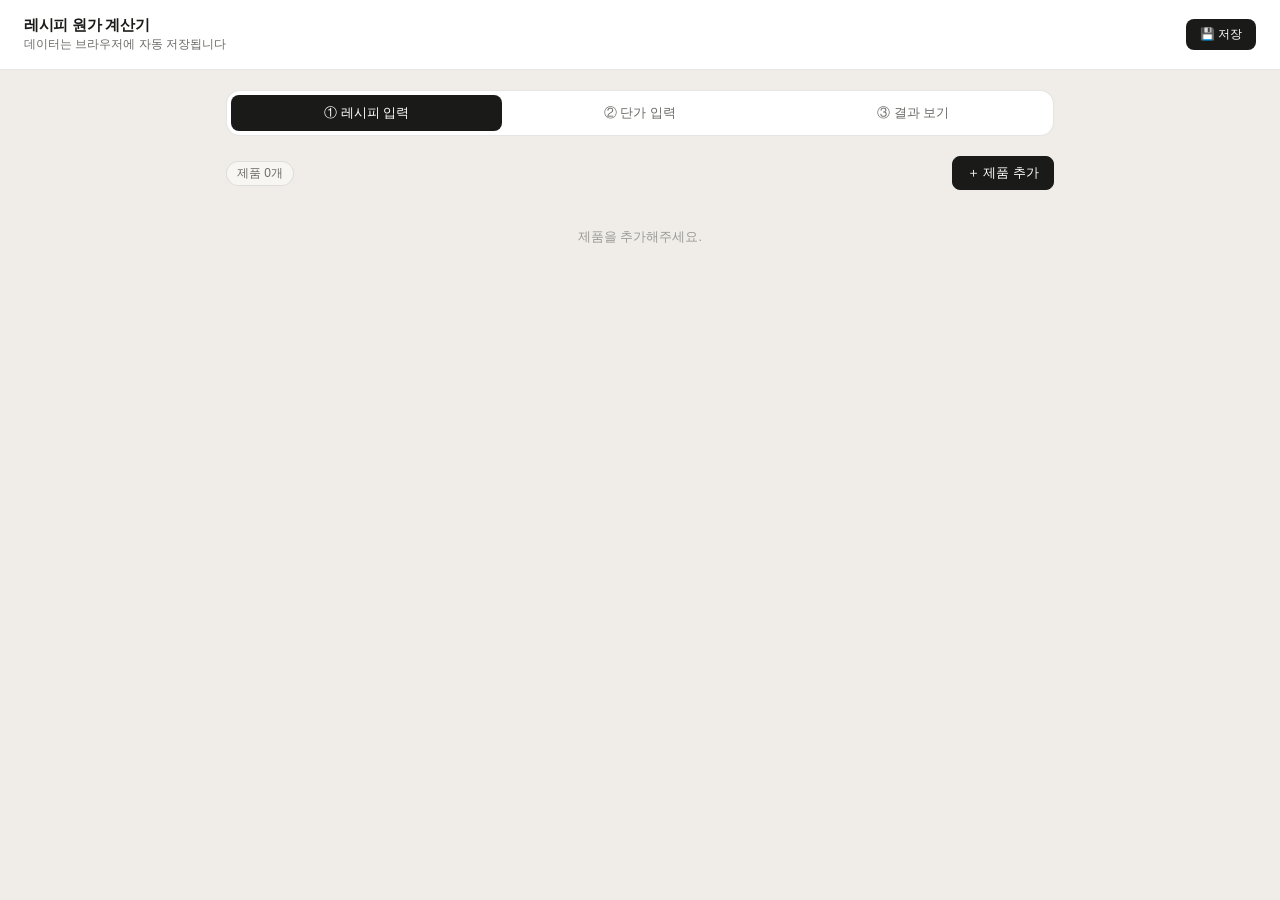
<file: recipe-calculator.html>
<!DOCTYPE html>
<html lang="ko">
<head>
<meta charset="UTF-8">
<meta name="viewport" content="width=device-width, initial-scale=1.0">
<title>레시피 원가 계산기</title>
<style>
  :root {
    --bg:#ffffff;--bg2:#f7f6f3;--bg3:#f0ede8;
    --text:#1a1a18;--text2:#6b6b68;--text3:#9a9a96;
    --border:rgba(0,0,0,0.1);--border2:rgba(0,0,0,0.18);
    --accent:#1a1a18;--accent-text:#ffffff;
    --info-bg:#e8f0fb;--info-text:#1a4fa0;
    --success-bg:#e8f5ec;--success-text:#1a6e35;
    --radius:10px;--radius-lg:14px;
  }
  @media(prefers-color-scheme:dark){
    :root{
      --bg:#1c1c1a;--bg2:#252523;--bg3:#2e2e2b;
      --text:#f0ede8;--text2:#a0a09c;--text3:#6a6a66;
      --border:rgba(255,255,255,0.1);--border2:rgba(255,255,255,0.18);
      --accent:#f0ede8;--accent-text:#1c1c1a;
      --info-bg:#0f2a50;--info-text:#7aabf0;
      --success-bg:#0a2e18;--success-text:#4acf7a;
    }
  }
  *{box-sizing:border-box;margin:0;padding:0}
  body{font-family:'Apple SD Gothic Neo','Noto Sans KR',-apple-system,BlinkMacSystemFont,sans-serif;background:var(--bg3);color:var(--text);font-size:14px;min-height:100vh}
  .app-header{background:var(--bg);border-bottom:0.5px solid var(--border);padding:16px 24px;display:flex;align-items:center;justify-content:space-between;position:sticky;top:0;z-index:100}
  .app-title{font-size:15px;font-weight:600;letter-spacing:-.02em}
  .app-sub{font-size:12px;color:var(--text2);margin-top:1px}
  .save-btn{padding:7px 14px;background:var(--accent);color:var(--accent-text);border:none;border-radius:8px;font-size:12px;font-weight:500;cursor:pointer}
  .save-btn:hover{opacity:.85}
  .container{max-width:860px;margin:0 auto;padding:20px 16px 60px}
  .tab-bar{display:flex;background:var(--bg);border:0.5px solid var(--border);border-radius:var(--radius-lg);padding:4px;margin-bottom:20px;gap:2px}
  .tab{flex:1;padding:9px 12px;text-align:center;cursor:pointer;font-size:13px;font-weight:500;color:var(--text2);border-radius:8px;transition:all .15s;user-select:none}
  .tab.active{background:var(--accent);color:var(--accent-text)}
  .card{background:var(--bg);border:0.5px solid var(--border);border-radius:var(--radius-lg);padding:18px 20px;margin-bottom:14px}
  .card-header{display:flex;align-items:center;justify-content:space-between;margin-bottom:14px}
  .product-name-input{font-size:15px;font-weight:600;border:none;outline:none;background:transparent;color:var(--text);width:60%;letter-spacing:-.02em;font-family:inherit}
  .product-name-input::placeholder{color:var(--text3);font-weight:400}
  .slabel{font-size:11px;font-weight:600;color:var(--text3);text-transform:uppercase;letter-spacing:.06em;margin-bottom:8px;margin-top:14px}
  table{width:100%;border-collapse:collapse}
  th{font-size:11px;font-weight:600;color:var(--text3);text-align:left;padding:5px 8px;border-bottom:0.5px solid var(--border);letter-spacing:.03em}
  td{padding:4px 6px;border-bottom:0.5px solid var(--border);vertical-align:middle}
  tr:last-child td{border-bottom:none}
  td input[type="text"],td input[type="number"]{width:100%;background:transparent;border:none;font-size:13px;color:var(--text);outline:none;padding:3px 4px;border-radius:4px;font-family:inherit}
  td input:focus{background:var(--bg2)}
  td input[type="number"]{text-align:right}
  td input[type="checkbox"]{width:15px;height:15px;cursor:pointer;accent-color:var(--accent)}
  .add-row{display:inline-flex;align-items:center;gap:5px;font-size:12px;color:var(--text2);cursor:pointer;padding:6px 4px;border-radius:6px;margin-top:4px}
  .add-row:hover{color:var(--text)}
  .btn{padding:7px 14px;border-radius:8px;font-size:13px;cursor:pointer;border:0.5px solid var(--border2);background:transparent;color:var(--text);font-family:inherit}
  .btn:hover{background:var(--bg2)}
  .btn-primary{background:var(--accent);color:var(--accent-text);border-color:var(--accent)}
  .btn-primary:hover{opacity:.85}
  .btn-danger{color:#c0392b;border-color:rgba(192,57,43,.3);font-size:12px;padding:4px 10px}
  .top-bar{display:flex;justify-content:space-between;align-items:center;margin-bottom:14px}
  .count-badge{font-size:12px;color:var(--text2);background:var(--bg2);border-radius:20px;padding:3px 10px;border:0.5px solid var(--border)}
  .empty{color:var(--text3);font-size:13px;padding:24px;text-align:center}
  .chip{display:inline-flex;align-items:center;padding:6px 14px;border-radius:20px;border:0.5px solid var(--border2);font-size:13px;margin:4px;cursor:pointer;background:transparent;color:var(--text);font-family:inherit;transition:all .12s;user-select:none}
  .chip.selected{background:var(--accent);color:var(--accent-text);border-color:var(--accent)}
  .toast{position:fixed;bottom:30px;left:50%;transform:translateX(-50%);background:var(--accent);color:var(--accent-text);padding:10px 22px;border-radius:20px;font-size:13px;font-weight:500;opacity:0;pointer-events:none;transition:opacity .3s;z-index:999;white-space:nowrap}
  .toast.show{opacity:1}

  /* 결과 카드 */
  .rcard{background:var(--bg);border:0.5px solid var(--border);border-radius:var(--radius-lg);margin-bottom:16px;overflow:hidden}
  .rcard-head{padding:14px 18px 12px;border-bottom:0.5px solid var(--border)}
  .rcard-name{font-size:15px;font-weight:600;letter-spacing:-.02em;margin-bottom:10px}
  .unit-ctrl{display:flex;align-items:center;gap:8px;flex-wrap:wrap}
  .unit-ctrl-label{font-size:12px;color:var(--text2);flex-shrink:0}
  .unit-select{background:var(--bg2);border:0.5px solid var(--border2);border-radius:8px;color:var(--text);font-size:13px;font-family:inherit;padding:6px 10px;cursor:pointer;outline:none;flex-shrink:0;max-width:210px}
  .unit-select:focus{border-color:var(--accent)}
  .unit-input-wrap{display:flex;align-items:center;gap:4px;background:var(--bg2);border:0.5px solid var(--border2);border-radius:8px;padding:4px 10px}
  .unit-input-wrap:focus-within{border-color:var(--accent)}
  .unit-weight-input{width:80px;background:transparent;border:none;font-size:15px;font-weight:600;color:var(--text);font-family:inherit;outline:none;text-align:right;padding:2px 0}
  .unit-weight-unit{font-size:12px;color:var(--text2);flex-shrink:0}
  .ratio-badge{font-size:12px;padding:3px 10px;border-radius:20px;background:var(--info-bg);color:var(--info-text);font-weight:600;flex-shrink:0;min-width:52px;text-align:center}

  /* 결과 테이블 */
  .rcard-body{padding:4px 18px 12px}
  .rt{width:100%;border-collapse:collapse;margin-top:8px}
  .rt th{font-size:11px;font-weight:600;color:var(--text3);letter-spacing:.04em;padding:5px 8px 8px;border-bottom:0.5px solid var(--border);text-align:left}
  .rt th.num{text-align:right}
  .rt td{padding:7px 8px;border-bottom:0.5px solid var(--border);font-size:13px;vertical-align:middle}
  .rt tr:last-child td{border-bottom:none}
  .rt td.num{text-align:right}
  .rt td.wt{text-align:right;font-weight:500}
  .rt td.cost{text-align:right;font-weight:600}
  .rt td.cost-na{text-align:right;color:var(--text3)}
  .rt tr.subtotal td{background:var(--bg2);font-weight:600;border-top:0.5px solid var(--border2)}
  .tkind{display:inline-block;font-size:10px;padding:1px 6px;border-radius:5px;margin-left:5px;font-weight:500;vertical-align:middle}
  .k-ing{background:var(--bg2);color:var(--text2)}
  .k-sup{background:var(--success-bg);color:var(--success-text)}
  .k-unit{background:var(--info-bg);color:var(--info-text)}

  /* 결과 푸터 */
  .rcard-foot{padding:10px 18px 12px;background:var(--bg2);border-top:0.5px solid var(--border);display:flex;justify-content:flex-end;align-items:center;gap:28px}
  .foot-desc{flex:1;font-size:12px;color:var(--text2)}
  .foot-item{text-align:right}
  .foot-label{font-size:11px;color:var(--text3);margin-bottom:2px}
  .foot-val{font-size:18px;font-weight:700;letter-spacing:-.03em}

  /* 전체 합계 */
  .grand{background:var(--bg);border:1.5px solid var(--border2);border-radius:var(--radius-lg);padding:18px 20px;margin-top:20px}
  .grand-title{font-size:11px;font-weight:600;color:var(--text2);margin-bottom:14px;text-transform:uppercase;letter-spacing:.06em}
  .grand-grid{display:grid;grid-template-columns:1fr 1fr;gap:12px}
  .metric{background:var(--bg2);border-radius:var(--radius);padding:14px 16px;text-align:center}
  .metric-label{font-size:12px;color:var(--text2);margin-bottom:5px}
  .metric-value{font-size:24px;font-weight:600;letter-spacing:-.03em}

  @media(max-width:540px){
    .container{padding:14px 10px 60px}
    .metric-value{font-size:20px}
    .unit-ctrl{gap:6px}
  }
</style>
</head>
<body>

<header class="app-header">
  <div>
    <div class="app-title">레시피 원가 계산기</div>
    <div class="app-sub">데이터는 브라우저에 자동 저장됩니다</div>
  </div>
  <button class="save-btn" onclick="saveData()">💾 저장</button>
</header>

<div class="container">
  <div class="tab-bar" id="tabBar">
    <div class="tab active" data-tab="recipe">① 레시피 입력</div>
    <div class="tab" data-tab="price">② 단가 입력</div>
    <div class="tab" data-tab="result">③ 결과 보기</div>
  </div>

  <div id="tab-recipe">
    <div class="top-bar">
      <span class="count-badge">제품 <span id="productCount">0</span>개</span>
      <button class="btn btn-primary" onclick="addProduct()">＋ 제품 추가</button>
    </div>
    <div id="productList"></div>
  </div>

  <div id="tab-price" style="display:none">
    <div class="card">
      <div class="slabel" style="margin-top:0">원료 단가</div>
      <table>
        <thead><tr><th>원료명</th><th style="text-align:right">단위 (g)</th><th style="text-align:right">단가 (원)</th></tr></thead>
        <tbody id="ingredientPriceTable"></tbody>
      </table>
      <div id="ingredientPriceEmpty" class="empty" style="padding:16px">레시피 탭에서 원료를 먼저 입력해주세요.</div>
    </div>
    <div class="card">
      <div class="slabel" style="margin-top:0">영양제 단가</div>
      <table>
        <thead><tr><th>영양제명</th><th style="text-align:right">단위 (g)</th><th style="text-align:right">단가 (원)</th></tr></thead>
        <tbody id="supplementPriceTable"></tbody>
      </table>
      <div id="supplementPriceEmpty" class="empty" style="padding:16px">레시피 탭에서 영양제를 먼저 입력해주세요.</div>
    </div>
  </div>

  <div id="tab-result" style="display:none">
    <div class="card">
      <div class="slabel" style="margin-top:0">제품 선택 <span style="font-size:11px;color:var(--text3);text-transform:none;font-weight:400;letter-spacing:0">(복수 선택 가능)</span></div>
      <div id="productChips"></div>
    </div>
    <div id="resultArea"></div>
  </div>
</div>

<div class="toast" id="toast"></div>

<script>
let state={products:[],prices:{},selectedProducts:[]};

function uid(){return Math.random().toString(36).slice(2,9)}
function esc(s){return String(s).replace(/&/g,'&amp;').replace(/"/g,'&quot;').replace(/</g,'&lt;').replace(/>/g,'&gt;')}
function fmt(n){const v=Math.round(n*100)/100;return v%1===0?v.toLocaleString():v.toLocaleString(undefined,{minimumFractionDigits:0,maximumFractionDigits:2})}
function showToast(msg){const t=document.getElementById('toast');t.textContent=msg;t.classList.add('show');setTimeout(()=>t.classList.remove('show'),2000)}

function saveData(){collectAllInputs();localStorage.setItem('rcd5',JSON.stringify(state));showToast('저장 완료!')}
function loadData(){try{const d=JSON.parse(localStorage.getItem('rcd5')||'{}');state.products=d.products||[];state.prices=d.prices||{};state.selectedProducts=d.selectedProducts||[]}catch(e){}}

function collectAllInputs(){
  state.products.forEach(p=>{
    const el=document.getElementById('pname-'+p.id);if(el)p.name=el.value;
    p.ingredients.forEach(r=>{
      const nm=document.getElementById('ing-name-'+r.id),wt=document.getElementById('ing-wt-'+r.id),ck=document.getElementById('ing-ck-'+r.id);
      if(nm)r.name=nm.value;if(wt)r.weight=parseFloat(wt.value)||0;if(ck)r.isUnit=ck.checked;
    });
    p.supplements.forEach(r=>{
      const nm=document.getElementById('sup-name-'+r.id),wt=document.getElementById('sup-wt-'+r.id);
      if(nm)r.name=nm.value;if(wt)r.weight=parseFloat(wt.value)||0;
    });
  });
  collectPrices();
}
function collectPrices(){
  document.querySelectorAll('#ingredientPriceTable tr[data-name],#supplementPriceTable tr[data-name]').forEach(tr=>{
    const nm=tr.dataset.name;
    if(!state.prices[nm])state.prices[nm]={};
    state.prices[nm].unit=parseFloat(tr.querySelector('.unit-inp')?.value)||0;
    state.prices[nm].price=parseFloat(tr.querySelector('.price-inp')?.value)||0;
  });
}

function addProduct(){collectAllInputs();state.products.push({id:uid(),name:'',ingredients:[],supplements:[]});renderProducts();syncPriceTab()}
function removeProduct(id){collectAllInputs();state.products=state.products.filter(p=>p.id!==id);renderProducts();syncPriceTab()}
function addIngredient(pid,type){
  collectAllInputs();
  const p=state.products.find(p=>p.id===pid);if(!p)return;
  (type==='ing'?p.ingredients:p.supplements).push({id:uid(),name:'',weight:0,isUnit:false});
  renderProducts();syncPriceTab();
}
function removeRow(pid,type,rid){
  collectAllInputs();
  const p=state.products.find(p=>p.id===pid);if(!p)return;
  const arr=type==='ing'?p.ingredients:p.supplements;
  arr.splice(arr.findIndex(r=>r.id===rid),1);
  renderProducts();syncPriceTab();
}

function renderProducts(){
  document.getElementById('productCount').textContent=state.products.length;
  const el=document.getElementById('productList');
  if(!state.products.length){el.innerHTML='<div class="empty">제품을 추가해주세요.</div>';return}
  el.innerHTML=state.products.map(p=>`
    <div class="card">
      <div class="card-header">
        <input id="pname-${p.id}" class="product-name-input" value="${esc(p.name)}" placeholder="제품명 입력">
        <button class="btn btn-danger" onclick="removeProduct('${p.id}')">삭제</button>
      </div>
      <div class="slabel" style="margin-top:0">원료</div>
      <table>
        <thead><tr><th>원료명</th><th style="text-align:right;width:100px">레시피 무게 (g)</th><th style="text-align:center;width:64px">생산단위</th><th style="width:28px"></th></tr></thead>
        <tbody>${p.ingredients.map(r=>`<tr>
          <td><input type="text" id="ing-name-${r.id}" value="${esc(r.name)}" placeholder="원료명"></td>
          <td><input type="number" id="ing-wt-${r.id}" value="${r.weight||''}" placeholder="0" min="0"></td>
          <td style="text-align:center"><input type="checkbox" id="ing-ck-${r.id}" ${r.isUnit?'checked':''}></td>
          <td><span style="cursor:pointer;color:var(--text3);font-size:16px" onclick="removeRow('${p.id}','ing','${r.id}')">×</span></td>
        </tr>`).join('')}</tbody>
      </table>
      <div class="add-row" onclick="addIngredient('${p.id}','ing')">＋ 원료 추가</div>
      <div class="slabel">영양제</div>
      <table>
        <thead><tr><th>영양제명</th><th style="text-align:right;width:100px">레시피 무게 (g)</th><th style="width:28px"></th></tr></thead>
        <tbody>${p.supplements.map(r=>`<tr>
          <td><input type="text" id="sup-name-${r.id}" value="${esc(r.name)}" placeholder="영양제명"></td>
          <td><input type="number" id="sup-wt-${r.id}" value="${r.weight||''}" placeholder="0" min="0"></td>
          <td><span style="cursor:pointer;color:var(--text3);font-size:16px" onclick="removeRow('${p.id}','sup','${r.id}')">×</span></td>
        </tr>`).join('')}</tbody>
      </table>
      <div class="add-row" onclick="addIngredient('${p.id}','sup')">＋ 영양제 추가</div>
    </div>`).join('');
}

function syncPriceTab(){
  collectAllInputs();
  const ing=new Set(),sup=new Set();
  state.products.forEach(p=>{
    p.ingredients.forEach(r=>{if(r.name.trim())ing.add(r.name.trim())});
    p.supplements.forEach(r=>{if(r.name.trim())sup.add(r.name.trim())});
  });
  const renderRows=(names,tbodyId,emptyId)=>{
    const tbody=document.getElementById(tbodyId),empty=document.getElementById(emptyId);
    if(!names.size){tbody.innerHTML='';empty.style.display='block';return}
    empty.style.display='none';
    tbody.innerHTML=Array.from(names).map(nm=>{
      const ex=state.prices[nm]||{};
      return`<tr data-name="${esc(nm)}">
        <td style="font-weight:500">${esc(nm)}</td>
        <td><input class="unit-inp" type="number" value="${ex.unit||''}" placeholder="1000" min="0" style="text-align:right"></td>
        <td><input class="price-inp" type="number" value="${ex.price||''}" placeholder="0" min="0" style="text-align:right"></td>
      </tr>`;
    }).join('');
  };
  renderRows(ing,'ingredientPriceTable','ingredientPriceEmpty');
  renderRows(sup,'supplementPriceTable','supplementPriceEmpty');
}

function switchTab(tab){
  collectAllInputs();
  ['recipe','price','result'].forEach(t=>{document.getElementById('tab-'+t).style.display=t===tab?'block':'none'});
  document.querySelectorAll('.tab').forEach(el=>el.classList.toggle('active',el.dataset.tab===tab));
  if(tab==='price')syncPriceTab();
  if(tab==='result')renderResultTab();
}
document.getElementById('tabBar').addEventListener('click',e=>{const t=e.target.dataset.tab;if(t)switchTab(t)});

function renderResultTab(){
  collectAllInputs();
  const named=state.products.filter(p=>p.name.trim());
  document.getElementById('productChips').innerHTML=named.length
    ?named.map(p=>`<button class="chip ${state.selectedProducts.includes(p.id)?'selected':''}" onclick="toggleProduct('${p.id}')">${esc(p.name)}</button>`).join('')
    :'<span class="empty" style="padding:8px 0;display:block">등록된 제품이 없습니다.</span>';
  buildResultCards();
}
function toggleProduct(pid){
  const idx=state.selectedProducts.indexOf(pid);
  if(idx>-1)state.selectedProducts.splice(idx,1);else state.selectedProducts.push(pid);
  renderResultTab();
}

function buildResultCards(){
  const area=document.getElementById('resultArea');
  if(!state.selectedProducts.length){area.innerHTML='';return}
  area.innerHTML=state.selectedProducts.map(pid=>{
    const p=state.products.find(x=>x.id===pid);if(!p)return'';
    const unitIngs=p.ingredients.filter(r=>r.isUnit&&r.name.trim()&&r.weight>0);
    const hasUnit=unitIngs.length>0;
    const unitOpts=hasUnit
      ?unitIngs.map(r=>`<option value="${r.id}" data-base="${r.weight}">${esc(r.name)} (기준 ${r.weight}g)</option>`).join(''):'';
    const unitCtrl=hasUnit?`
      <div class="unit-ctrl">
        <span class="unit-ctrl-label">생산 단위 원료</span>
        <select class="unit-select" id="usel-${pid}" onchange="onUnitChange('${pid}')">${unitOpts}</select>
        <div class="unit-input-wrap">
          <input class="unit-weight-input" type="number" id="uwt-${pid}" value="" placeholder="0" min="0" step="0.1" oninput="updateCard('${pid}')">
          <span class="unit-weight-unit">g</span>
        </div>
        <span class="ratio-badge" id="uratio-${pid}">× —</span>
      </div>`
      :`<span style="font-size:12px;color:var(--text3)">생산단위 원료 미설정 — 레시피 1배치 기준</span>`;
    return`<div class="rcard" id="rcard-${pid}">
      <div class="rcard-head">
        <div class="rcard-name">${esc(p.name)}</div>
        ${unitCtrl}
      </div>
      <div class="rcard-body" id="rbody-${pid}"></div>
      <div class="rcard-foot" id="rfoot-${pid}"></div>
    </div>`;
  }).join('')+`<div class="grand" id="grand"></div>`;
  state.selectedProducts.forEach(pid=>updateCard(pid));
}

function onUnitChange(pid){
  const sel=document.getElementById('usel-'+pid),wt=document.getElementById('uwt-'+pid);
  if(sel&&wt){const base=parseFloat(sel.selectedOptions[0]?.dataset.base)||0;wt.placeholder=base>0?String(base):'0'}
  updateCard(pid);
}

function getRatio(pid){
  const p=state.products.find(x=>x.id===pid);if(!p)return{ratio:1,baseW:0,inputW:0,unitName:'',hasInput:false};
  const unitIngs=p.ingredients.filter(r=>r.isUnit&&r.name.trim()&&r.weight>0);
  if(!unitIngs.length)return{ratio:1,baseW:0,inputW:0,unitName:'',hasInput:false};
  const sel=document.getElementById('usel-'+pid),wtEl=document.getElementById('uwt-'+pid);
  const selId=sel?.value,inputW=parseFloat(wtEl?.value)||0;
  const selIng=p.ingredients.find(r=>r.id===selId);
  if(!selIng||selIng.weight<=0)return{ratio:1,baseW:0,inputW:0,unitName:'',hasInput:false};
  if(inputW<=0)return{ratio:1,baseW:selIng.weight,inputW:0,unitName:selIng.name,hasInput:false};
  return{ratio:inputW/selIng.weight,baseW:selIng.weight,inputW,unitName:selIng.name,hasInput:true};
}

function updateCard(pid){
  const p=state.products.find(x=>x.id===pid);if(!p)return;
  const{ratio,baseW,inputW,unitName,hasInput}=getRatio(pid);

  const rb=document.getElementById('uratio-'+pid);
  if(rb)rb.textContent=hasInput?`× ${fmt(ratio)}`:'× —';

  const allRows=[
    ...p.ingredients.map(r=>({...r,kind:'ing'})),
    ...p.supplements.map(r=>({...r,kind:'sup'}))
  ].filter(r=>r.name.trim()&&r.weight>0);

  let totalW=0,totalC=0;
  const rows=allRows.map(r=>{
    const scaledW=r.weight*ratio;
    const pd=state.prices[r.name]||{};
    const hasPrice=pd.unit>0&&pd.price>0;
    const cost=hasPrice?(scaledW/pd.unit)*pd.price:0;
    totalW+=scaledW;totalC+=cost;
    const kindBadge=r.kind==='ing'
      ?`<span class="tkind ${r.isUnit?'k-unit':'k-ing'}">${r.isUnit?'생산단위':'원료'}</span>`
      :`<span class="tkind k-sup">영양제</span>`;
    const costCell=hasPrice
      ?`<td class="cost">${Math.round(cost).toLocaleString()}원</td>`
      :`<td class="cost-na">미입력</td>`;
    return`<tr>
      <td>${esc(r.name)}${kindBadge}</td>
      <td class="wt">${fmt(scaledW)}g</td>
      ${costCell}
    </tr>`;
  }).join('');

  document.getElementById('rbody-'+pid).innerHTML=`
    <table class="rt">
      <thead><tr><th>원료 / 영양제</th><th class="num">중량</th><th class="num">원가</th></tr></thead>
      <tbody>
        ${rows||'<tr><td colspan="3" style="color:var(--text3);font-size:12px;padding:12px 6px">입력된 원료가 없습니다.</td></tr>'}
        <tr class="subtotal">
          <td>합계</td>
          <td class="num">${fmt(totalW)}g</td>
          <td class="num">${Math.round(totalC).toLocaleString()}원</td>
        </tr>
      </tbody>
    </table>`;

  const footDesc=hasInput
    ?`${esc(unitName)} ${fmt(inputW)}g 입력 (기준 ${fmt(baseW)}g → × ${fmt(ratio)})`
    :unitName?`${esc(unitName)} 중량 입력 전 — 레시피 기준`:'레시피 1배치 기준';

  document.getElementById('rfoot-'+pid).innerHTML=`
    <div class="foot-desc">${footDesc}</div>
    <div class="foot-item"><div class="foot-label">총 중량</div><div class="foot-val">${fmt(totalW)}g</div></div>
    <div class="foot-item"><div class="foot-label">총 원가</div><div class="foot-val">${Math.round(totalC).toLocaleString()}원</div></div>`;

  updateGrand();
}

function updateGrand(){
  let gW=0,gC=0;
  state.selectedProducts.forEach(pid=>{
    const p=state.products.find(x=>x.id===pid);if(!p)return;
    const{ratio}=getRatio(pid);
    [...p.ingredients,...p.supplements].forEach(r=>{
      if(!r.name.trim()||r.weight<=0)return;
      const sw=r.weight*ratio;gW+=sw;
      const pd=state.prices[r.name]||{};
      if(pd.unit>0&&pd.price>0)gC+=(sw/pd.unit)*pd.price;
    });
  });
  const el=document.getElementById('grand');if(!el)return;
  el.innerHTML=`
    <div class="grand-title">전체 합계 (선택 제품)</div>
    <div class="grand-grid">
      <div class="metric"><div class="metric-label">총 중량</div><div class="metric-value">${fmt(gW)}g</div></div>
      <div class="metric"><div class="metric-label">총 원가</div><div class="metric-value">${Math.round(gC).toLocaleString()}원</div></div>
    </div>`;
}

loadData();
renderProducts();
syncPriceTab();
window.addEventListener('beforeunload',()=>{collectAllInputs();localStorage.setItem('rcd5',JSON.stringify(state))});
</script>
</body>
</html>
</file>
